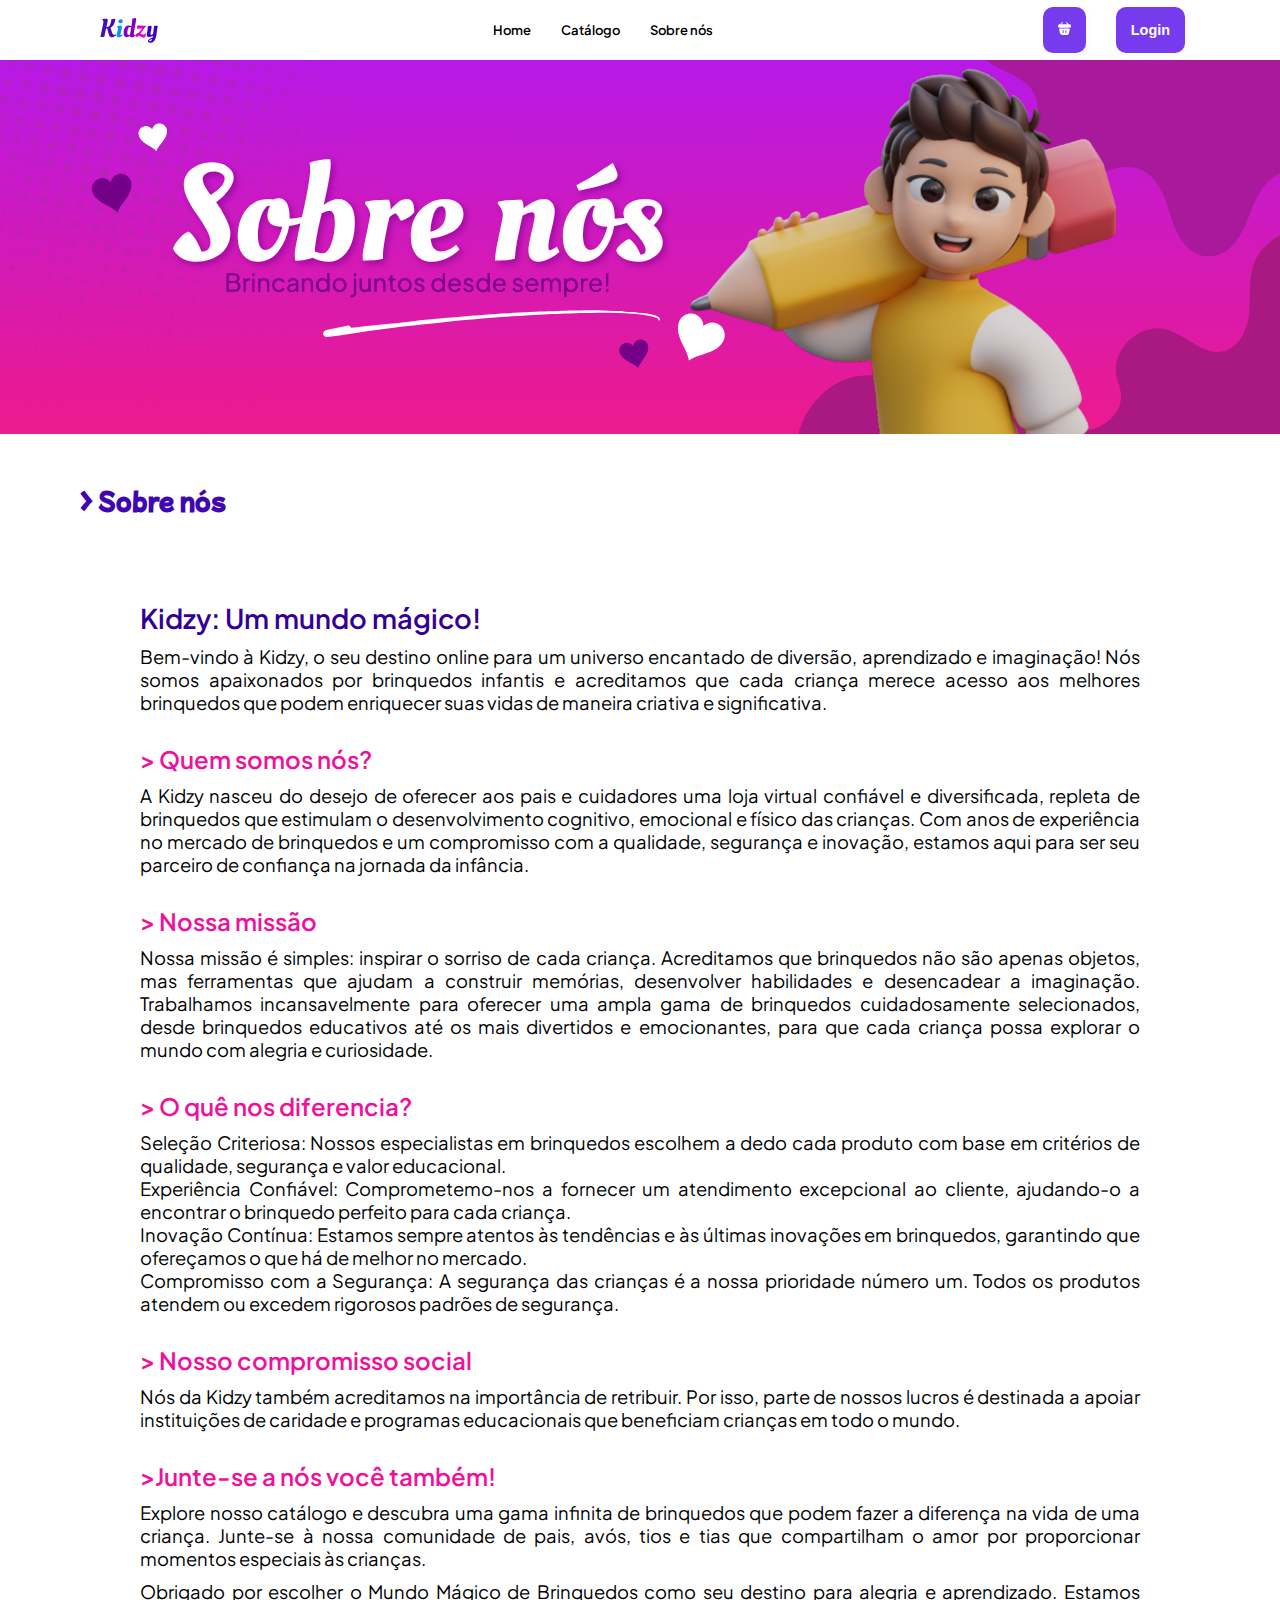
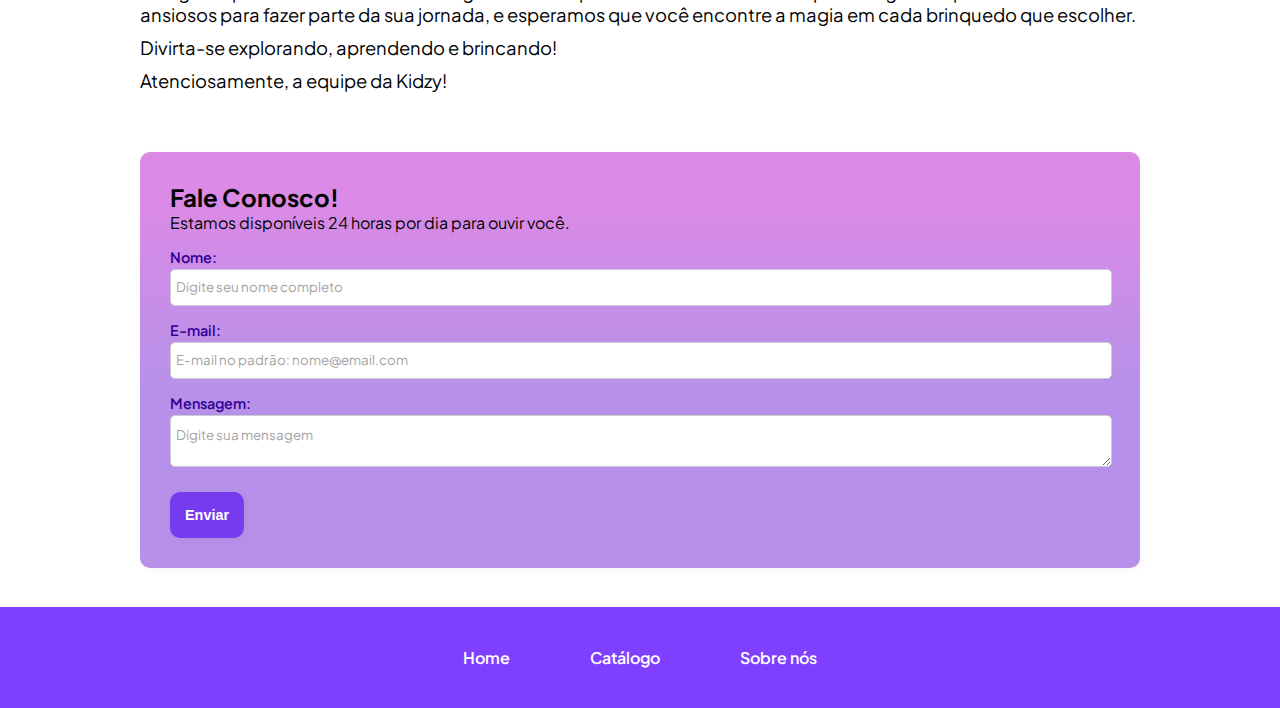
<file: aboutUs.html>
<!DOCTYPE html>
<html lang="pt-br">
<head>
    <meta charset="UTF-8">
    <meta name="viewport" content="width=device-width, initial-scale=1.0">
    <link rel="stylesheet" href="style/style.css">
    
    <link rel="icon" href="images/favicon.ico" type="image/x-icon">
    <title>Kidzy | Sobre nós</title>
</head>

<body>
    <header>
        <!-- M E N U -->
        <nav id="menu-container">
            <a href="index.html" ><img src="images/Kidzy.svg" id="menu-logotipo" alt="Logo"></a>
            <div class="menu-options">
                <a href="index.html">Home</a>
                <a href="catalog.html">Catálogo</a>
                <a href="aboutUs.html">Sobre nós</a>
            </div>
            <div class="menu-options">
                <a href="carrinho.html"><button class="buttom"><img src="images/carrinho.svg" id="carrinho" alt="carrinho"></button></a>
                <a href="login.html"><button class="buttom">Login</button></a>
            </div>
        </nav>

        <!-- B A N N E R -->
        <div class="banner">
            <img src="images/Banners/AboutUsBanner.svg" alt="" srcset="">
        </div>
    </header>

    <main>
        <section class="section-container">
            <div class="title-section">
                <h1 class="titulos">> Sobre nós</h1>
            </div>
            <!-- T E X T O -->
            <div class="text-aboutUs">
                <h1>Kidzy: Um mundo mágico!</h1>
                <p>Bem-vindo à Kidzy, o seu destino online para um universo encantado de diversão, aprendizado e imaginação! Nós somos apaixonados por brinquedos infantis e acreditamos que cada criança merece acesso aos melhores brinquedos que podem enriquecer suas vidas de maneira criativa e significativa.</p>
                <h2>> Quem somos nós?</h2>
                <p>A Kidzy nasceu do desejo de oferecer aos pais e cuidadores uma loja virtual confiável e diversificada, repleta de brinquedos que estimulam o desenvolvimento cognitivo, emocional e físico das crianças. Com anos de experiência no mercado de brinquedos e um compromisso com a qualidade, segurança e inovação, estamos aqui para ser seu parceiro de confiança na jornada da infância.</p>
                
                <h2>> Nossa missão</h2>
                <p>Nossa missão é simples: inspirar o sorriso de cada criança. Acreditamos que brinquedos não são apenas objetos, mas ferramentas que ajudam a construir memórias, desenvolver habilidades e desencadear a imaginação. Trabalhamos incansavelmente para oferecer uma ampla gama de brinquedos cuidadosamente selecionados, desde brinquedos educativos até os mais divertidos e emocionantes, para que cada criança possa explorar o mundo com alegria e curiosidade.</p>
                <h2>> O quê nos diferencia?</h2>
                <p>Seleção Criteriosa: Nossos especialistas em brinquedos escolhem a dedo cada produto com base em critérios de qualidade, segurança e valor educacional. <br>
                    Experiência Confiável: Comprometemo-nos a fornecer um atendimento excepcional ao cliente, ajudando-o a encontrar o brinquedo perfeito para cada criança. <br>
                    Inovação Contínua: Estamos sempre atentos às tendências e às últimas inovações em brinquedos, garantindo que ofereçamos o que há de melhor no mercado. <br>
                    Compromisso com a Segurança: A segurança das crianças é a nossa prioridade número um. Todos os produtos atendem ou excedem rigorosos padrões de segurança.</p>
                <h2>> Nosso compromisso social</h2>
                <p>Nós da Kidzy também acreditamos na importância de retribuir. Por isso, parte de nossos lucros é destinada a apoiar instituições de caridade e programas educacionais que beneficiam crianças em todo o mundo.</p>
                <h2>>Junte-se a nós você também!</h2>
                <p>Explore nosso catálogo e descubra uma gama infinita de brinquedos que podem fazer a diferença na vida de uma criança. Junte-se à nossa comunidade de pais, avós, tios e tias que compartilham o amor por proporcionar momentos especiais às crianças.</p>
                <p>Obrigado por escolher o Mundo Mágico de Brinquedos como seu destino para alegria e aprendizado. Estamos ansiosos para fazer parte da sua jornada, e esperamos que você encontre a magia em cada brinquedo que escolher.</p>
                <p>Divirta-se explorando, aprendendo e brincando!</p>
                <p>Atenciosamente, a equipe da Kidzy!</p>
            </div>
            
            <!-- C O N T A T O -->
            <div class="contact-us">
                <h2>Fale Conosco!</h2>
                <p>Estamos disponíveis 24 horas por dia para ouvir você.</p>
                <form action="" id="formulario">
                    <div>
                    <div class="contact-container">
                        <label for="contact_name" class="contact-text">Nome:</label>
                        <input type="text" id="contact_name" name="contact_name" placeholder="Digite seu nome completo" required>
                    </div>

                    <div class="contact-container">
                        <label for="contact_email" class="contact-text">E-mail:</label>
                        <input type="email" id="contact_email" name="contact_email" placeholder="E-mail no padrão: nome@email.com" pattern="[a-zA-Z0-9._%+-]+@gmail\.com" required>
                    </div>

                    <div class="contact-container">
                        <label for="message" class="contact-text">Mensagem:</label>
                        <textarea id="message" name="message" placeholder="Digite sua mensagem"></textarea>
                    </div>
                    </div>

                    <button class="buttom">Enviar</button>
                </form>
            </div>
        </section>
    </main>

    <!-- R O D A P É -->
    <footer>
        <section id="rodape-container">
            <a href="index.html"><p>Home</p></a>
            <a href="catalog.html"><p>Catálogo</p></a>
            <a href="aboutUs.html"><p>Sobre nós</p></a>
        </section>
    </footer>
</body>
</html>
</file>
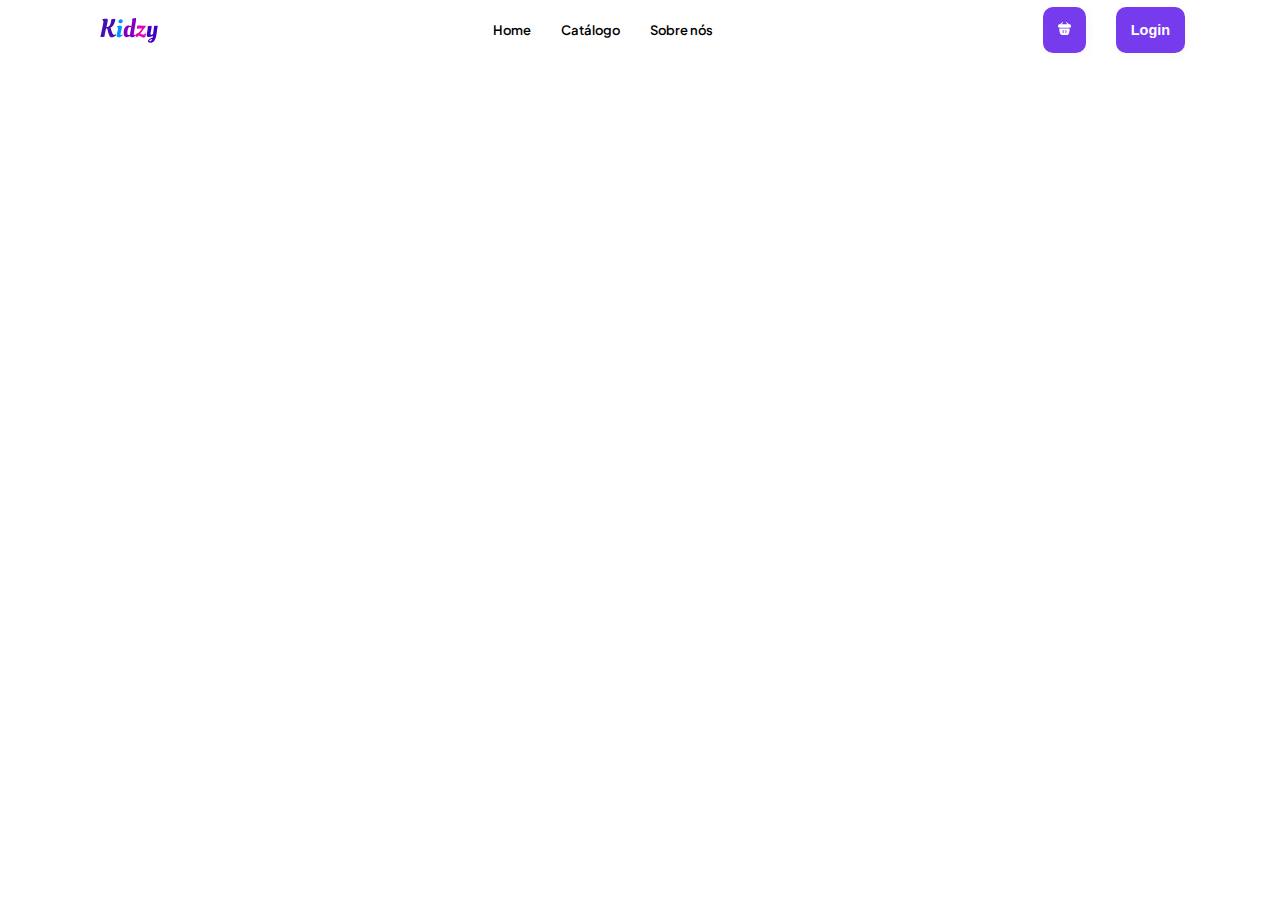
<file: adm.html>
<!DOCTYPE html>
<html lang="pt-BR">
  <head>
      <meta charset="UTF-8">
      <meta name="viewport" content="width=device-width, initial-scale=1.0">
      <title>Kidzy | Página Admnistrador</title>
      <link rel="icon" href="images/favicon.ico" type="image/x-icon">
      <link rel="stylesheet" href="style/style.css">
      <script type="module" src="./scripts/adm.js" defer></script>
    </head>
<body>
  <header>
    <!-- M E N U -->
    <nav id="menu-container">
      <a href="index.html" ><img src="images/Kidzy.svg" id="menu-logotipo" alt="Logo"></a>
      <div class="menu-options">
          <a href="index.html">Home</a>
          <a href="catalog.html">Catálogo</a>
          <a href="aboutUs.html">Sobre nós</a>
      </div>
      <div class="menu-options">
          <a href="carrinho.html"><button class="buttom"><img src="images/carrinho.svg" id="carrinho" alt="carrinho"></button></a>
          <a href="login.html"><button class="buttom">Login</button></a>
      </div>
    </nav>
  </header>

  <main>
    <div id="resultado" class="pedidos-content-container"></div>
  </main>
</body>
</html>
</file>
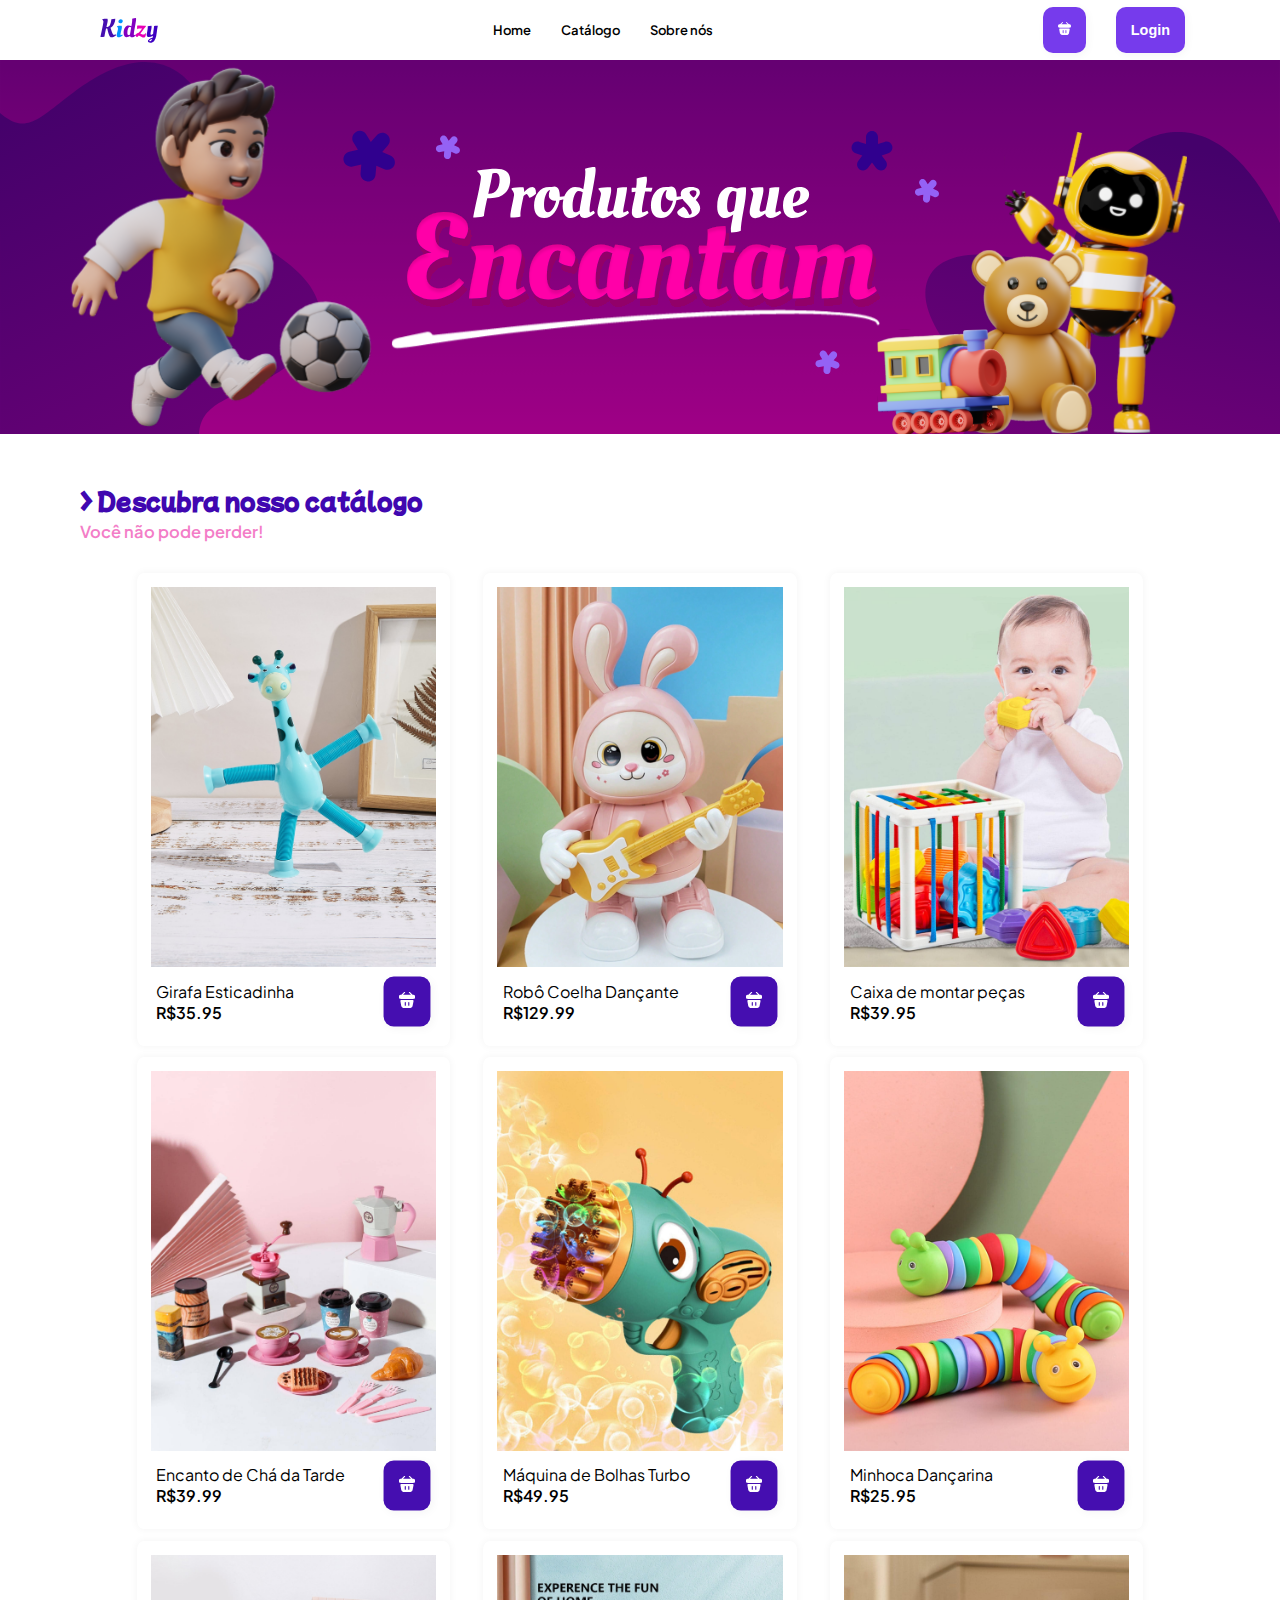
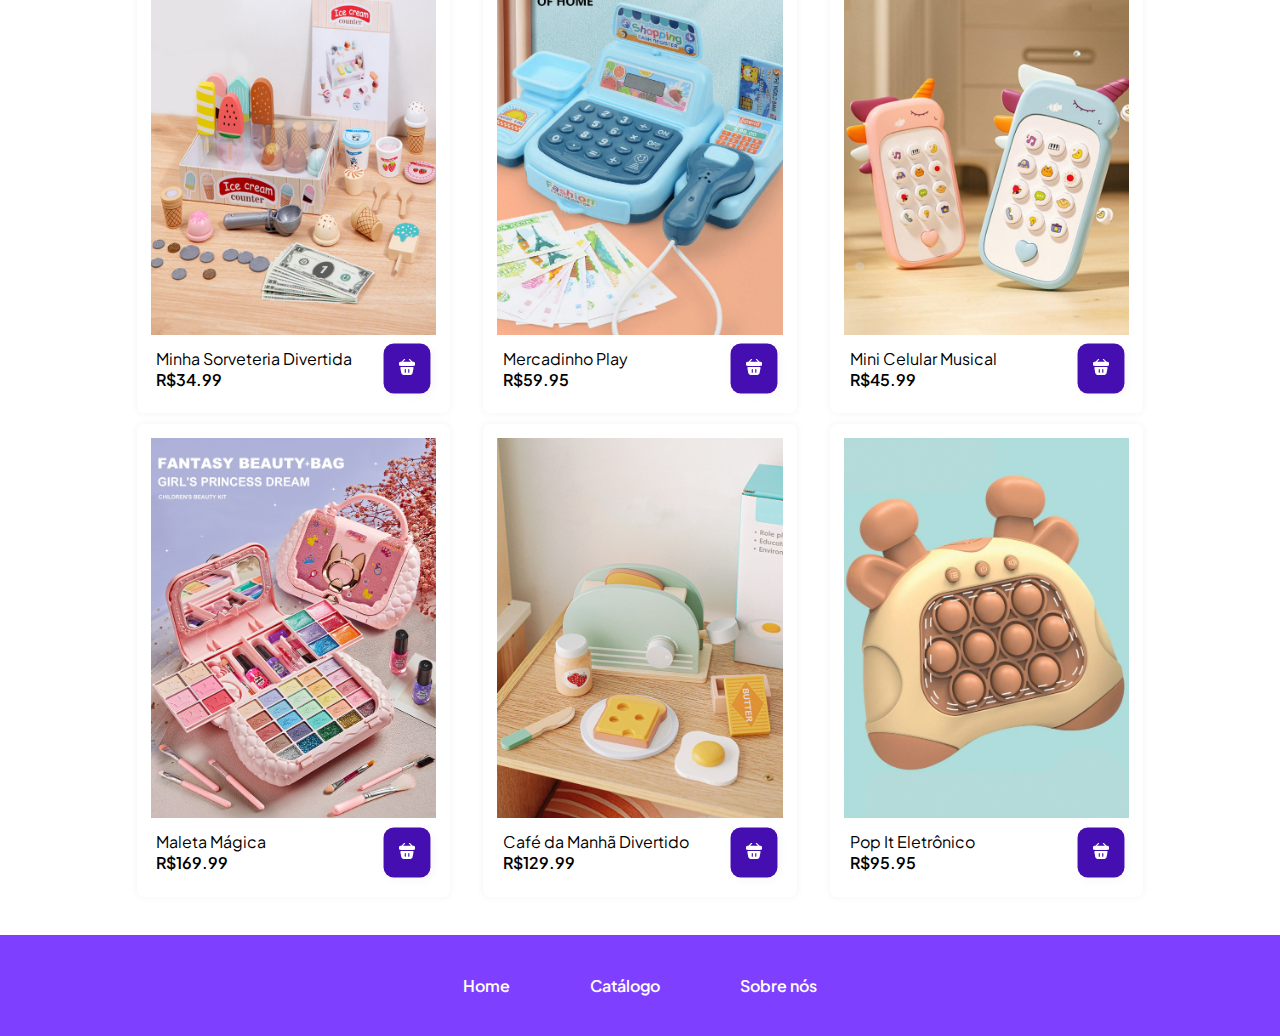
<file: catalog.html>
<!DOCTYPE html>
<html lang="pt-br">
<head>
    <meta charset="UTF-8">
    <meta name="viewport" content="width=device-width, initial-scale=1.0">
    <link rel="stylesheet" href="style/style.css">
    <link rel="icon" href="images/favicon.ico" type="image/x-icon">
    <title>Kidzy | Catálogo</title>
    <script type="module" src="./scripts/catalogo.js" defer></script>
</head>
<body>
    <header>
        <!-- M E N U -->
        <nav id="menu-container">
            <a href="index.html" ><img src="images/Kidzy.svg" id="menu-logotipo" alt="Logo"></a>
            <div class="menu-options">
                <a href="index.html">Home</a>
                <a href="catalog.html">Catálogo</a>
                <a href="aboutUs.html">Sobre nós</a>
            </div>
            <div class="menu-options">
                <a href="carrinho.html"><button class="buttom"><img src="images/carrinho.svg" id="carrinho" alt="carrinho"></button></a>
                <a href="login.html"><button class="buttom">Login</button></a>
            </div>
        </nav>

        <!-- B A N N E R -->
        <div class="banner">
            <img src="images/Banners/CatalogBanner.svg" alt="" srcset="">
        </div>
    </header>

    <main>
        <section class="section-container">
            <div class="title-section">
                <h1>> Descubra nosso catálogo</h1>
                <p>Você não pode perder!</p>
            </div>

            <!-- O P Ç Õ E S -->
            <div id="options-container">
            </div>
        </section>
    </main>
        
    <!-- R O D A P É -->
    <footer>
        <section id="rodape-container">
            <a href="index.html"><p>Home</p></a>
            <a href="catalog.html"><p>Catálogo</p></a>
            <a href="aboutUs.html"><p>Sobre nós</p></a>
        </section>
    </footer>
</body>
</html>
</file>
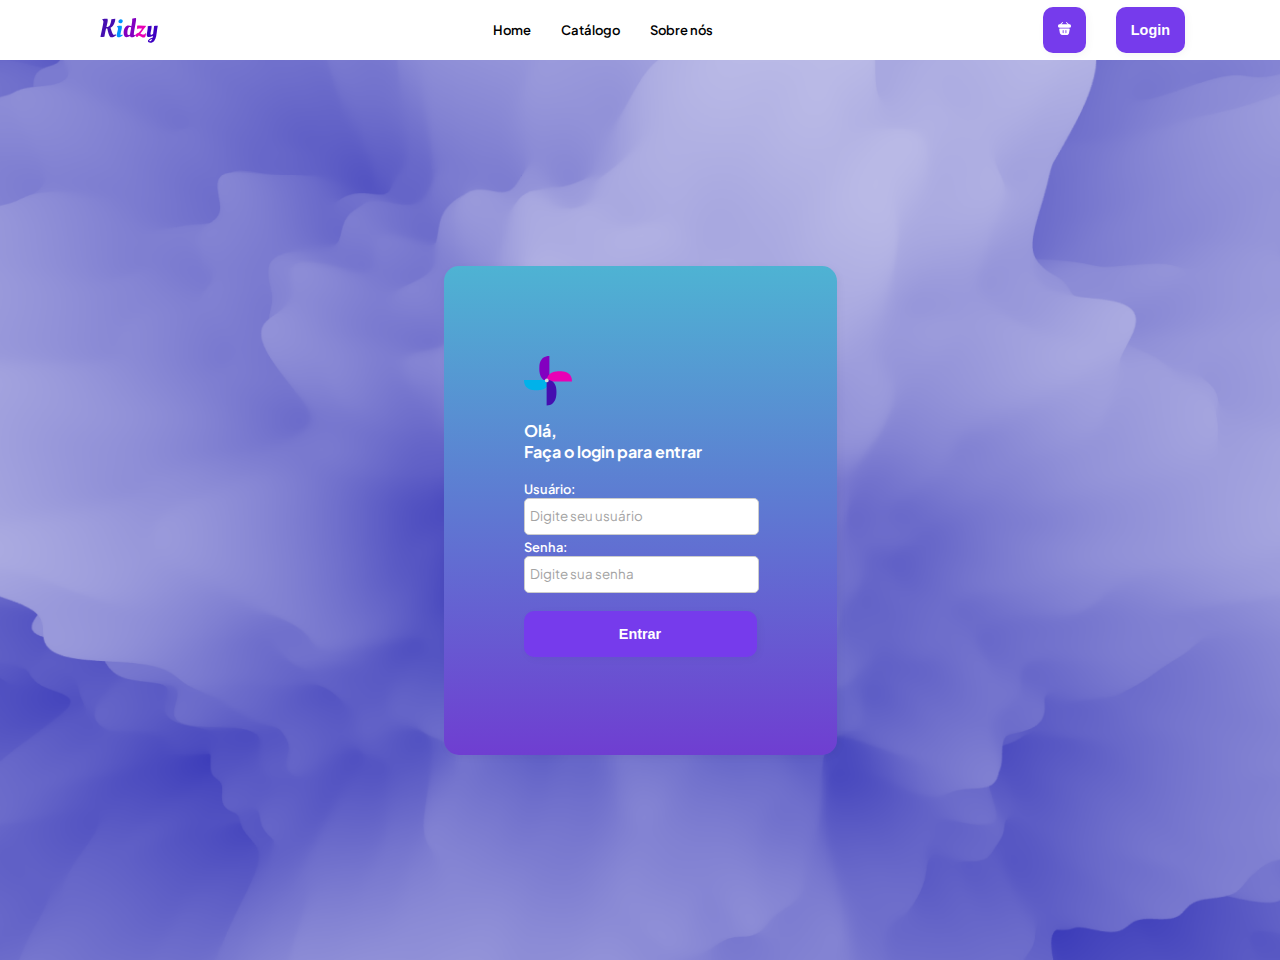
<file: login.html>
<!DOCTYPE html>
<html lang="en">
<head>
    <meta charset="UTF-8">
    <meta name="viewport" content="width=device-width, initial-scale=1.0">
    <link rel="stylesheet" href="style/style.css">
    <link rel="icon" href="images/favicon.ico" type="image/x-icon">
    <script type="module" src="./scripts/login.js" defer></script>
    <title>Kidzy | Login Administrador</title>
</head>

<body>
    <header>
        <!-- M E N U -->
        <nav id="menu-container">
            <a href="index.html" ><img src="images/Kidzy.svg" id="menu-logotipo" alt="Logo"></a>
            <div class="menu-options">
                <a href="index.html">Home</a>
                <a href="catalog.html">Catálogo</a>
                <a href="aboutUs.html">Sobre nós</a>
            </div>
            <div class="menu-options">
                <a href="carrinho.html"><button class="buttom"><img src="images/carrinho.svg" id="carrinho" alt="carrinho"></button></a>
                <a href="login.html"><button class="buttom">Login</button></a>
            </div>
        </nav>
    </header>

    <!-- L O G I N -->
    <main>
    <div id="login-container">
        <div class="login-input">
            <div class="login-content">
                <div class="login-content-title">
                <img src="images/logo.svg" alt="" srcset="">
                <h1>Olá,</h1>
                <h1>Faça o login para entrar</h1>
                </div>
                <form>
                    <div class="input-group">
                    <label for="username">Usuário:</label>
                    <input type="text" id="username" name="username" placeholder="Digite seu usuário" required>
                    </div>
                    <div class="input-group">
                    <label for="password">Senha:</label>
                    <input type="password" id="password" name="password" placeholder="Digite sua senha" required>
                    </div>
                </form>
                    <div class="botao-login">
                    <button class="buttom" id="login-button" type="submit">Entrar</button>
                    </div>
                </div>
            </div>
    </div>
    </main>
</body>
</html>
</file>
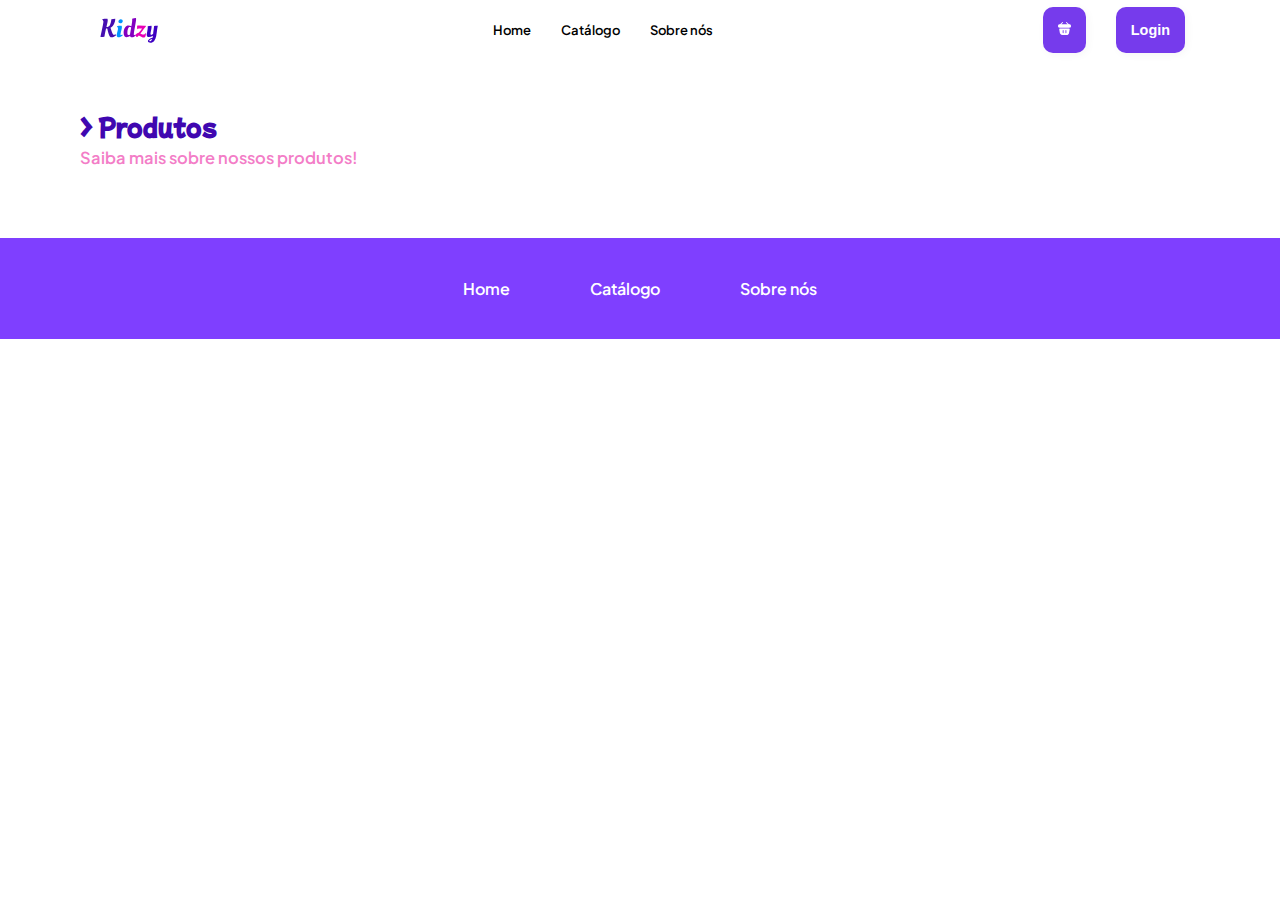
<file: productPage.html>
<!DOCTYPE html>
<html lang="pt-br">
<head>
    <meta charset="UTF-8">
    <meta name="viewport" content="width=device-width, initial-scale=1.0">
    <link rel="stylesheet" href="style/style.css">
    <link rel="icon" href="images/favicon.ico" type="image/x-icon">
    <title>Kidzy | Produto</title>
    <script type="module" src="./scripts/produto.js" defer></script>
</head>
<body>
    <header>
        <!-- M E N U -->
        <nav id="menu-container">
            <a href="index.html" ><img src="images/Kidzy.svg" id="menu-logotipo" alt="Logo"></a>
            <div class="menu-options">
                <a href="index.html">Home</a>
                <a href="catalog.html">Catálogo</a>
                <a href="aboutUs.html">Sobre nós</a>
            </div>
            <div class="menu-options">
                <a href="carrinho.html"><button class="buttom"><img src="images/carrinho.svg" id="carrinho" alt="carrinho"></button></a>
                <a href="login.html"><button class="buttom">Login</button></a>
            </div>
        </nav>
    </header>

    <main>
    <!-- P R O D U T O -->
    <section class="section-container">
        <div class="title-section">
            <h1>> Produtos</h1>
            <p>Saiba mais sobre nossos produtos!</p>
        </div>

        <div class="product-container" id="product-container">
        </div>
    <section>
    </main>

    <!-- R O D A P É -->
    <footer>
        <section id="rodape-container">
            <a href="index.html"><p>Home</p></a>
            <a href="catalog.html"><p>Catálogo</p></a>
            <a href="aboutUs.html"><p>Sobre nós</p></a>
        </section>
    </footer>
</body>
</html>
</file>
<file: style/style.css>
/* # ID | . CLASS */
@import url('https://fonts.googleapis.com/css2?family=Mochiy+Pop+One&family=Plus+Jakarta+Sans:wght@400;600&display=swap');

* { /* resetar o style */ /*deixa o site centralizado */
    padding: 0; /* nós que iremos configurar os paddings */
    margin: 0;
}

/* MENU  */
#menu-container {
    background-color: #ffffff;
    height: 60px;
    display: flex;
    justify-content: space-between;
    align-items: center;
    padding: 0px 80px;
}

#menu-logotipo {
    margin: 20px;
    height: 30%;
    display: flex;
}


.menu-options {
    display: flex;
}

.menu-options a{
    text-decoration: none;
    font-family: 'Plus Jakarta Sans', sans-serif;
    font-weight: 600;
    font-size: 13px;
    color: black;
    padding: 10px 15px 10px 15px;
}

.menu-options img {
    height: 13px;
    
}

.menu-options a:hover{
    transform: scale(1.05);
    transition: transform 100ms;
    color: #4630c4;
}


/* BANNER */
.banner {
    display: flex;
    align-items: center;
    width: 100%;
    justify-content: center;

}

.banner img{
    width: 100%;
}


/* P A D R Õ E S */

.section-container {
    padding: 0px 80px;
}

.title-section {
    padding: 50px 0px 20px 0px;
}

.title-section h1, .itens-pedido {
    display: flex;
    font-family: 'Mochiy Pop One', sans-serif;
    color: #4007B0;
    font-size: 1.40em ;
    padding-bottom: 5px;  
}

.title-section p, .nome-pedido {
    font-family: 'Plus Jakarta Sans', sans-serif;
    font-weight: 600;
    color: #F37DC7;
    display: flex;
    font-size: 1.03rem;
}

p, h1, h2, h3, h4, h5, h6, a, label, form, li, ul {
    font-family: 'Plus Jakarta Sans', sans-serif;
    text-decoration: none;
}

.buttom {
    border: 0px;
    color: white;
    border-radius: 10px;
    padding: 15px;
    background-color: #3e00bb;
    box-shadow: 2px 2px 8px rgba(0, 0, 0, 0.040);
    font-size: 0.9rem;
    font-weight: 600;
}

.buttom:hover, .buttom-product, .buttonAlert, .verMaisbutton:hover {
    transform:scale(1.02);
    transition: transform 100ms;
}

.buttom, .buttom-product, .buttonAlert:active {
    background-color: #763bec;
}

/* OUTRA SEÇÕES */
.content-container {
    display: flex;
    align-items: center;
    margin: 0% 10% 3% 10%;
}

/* RODAPÉ */
#rodape-container {
    display: flex;
    justify-content: center;
    margin-top: 3%;
    background-color: #7F3FFF;
}

#rodape-container p {
    text-decoration: none;
    color: #ffffff;
    font-weight: 600;
    display: flex;
    margin: 40px;
}


/* CATÁLOGOS */
#options-container, #options-home {
    display: flex;
    align-items: center;
    justify-content: center;
    column-gap: 2%;
    flex-wrap: wrap;
}



/* opções do catalogo */


.option {
    display: flex;
    background-color: rgb(255, 255, 255);
    box-shadow: 0px 0px 8px rgba(0, 0, 0, 0.050);
    margin: 1% 0% 0% 0%;
    border-radius: 2%;
}

.option:hover {
    transform: scale(1.05);
    transition: transform 200ms;
}
.op-content {
    padding: 14px;
}

.op-img{
    border-radius: 2%;
}


.op-info {
    display: flex;
    justify-content: space-between;
    align-items: center;
    padding: 2%;

}

.op-text p{
    color: #000;
}

.op-img img{
    height: 380px;
}

.price{
    font-weight: 600;
}



/* avaliações */
.aval {
    background: linear-gradient(to bottom, #ffecf8, #e2e3ff);
    display: flex;
    border-radius: 10px;
    box-shadow: 2px 2px 8px rgba(0, 0, 0, 0.040);
    align-items: center;
    padding: 2%;
    margin: 2%;
    justify-content: center;
    min-height: 30%;
}

.aval:hover {
    scale: 1.1;
    transition: scale 500ms;
  }

.aval-text h3{
    font-weight: 600;
}

.aval-text p{
    font-weight: 400;
    padding-top: 2%;
}

.aval img {
    margin-right: 3%;
    
}

/* TEXTO */
.text-container {
    display: flex;
    align-items: center;
    min-width: 20%;
}

.text-container img {
    width: 35%;
    margin-right: 3%;
    min-width: 10%;
}


.texto-text {
    width: 70%;
    min-width: 10%;
}


.texto-text h2{
    font-size: 1.57rem;;
    color: #3905A0;
}


.texto-text p{
    font-size: 1.25rem;;
    margin-top: 3%;
    text-align: justify;
}


/* Product page */
.imagens-product{
    padding-right: 27px;
    display: flex;
    flex-direction: column;
    justify-content: space-between;
}

.buttom-product{
    border: 0px;
    color: white;
    border-radius: 10px;
    padding: 15px;
    background-color: #450EB0;
    box-shadow: 2px 2px 8px rgba(0, 0, 0, 0.040);
    font-size: 0.9rem;
    font-weight: 600;
}


.product-container {
    padding: 1% 8% 0%;
}

.tam-img {
    padding: 15px 0px 15px 0px;
    width: 100px;
   
}

.tam-img img:hover {
    transform: scale(1.02);
    transition: transform 200ms;
    border: 3px solid #3700A3;
    
}

.tam-img img{
    border-radius: 7%;
    width: 100%;
    object-fit: cover;
}

.quntd-p {
    padding: 30px 0px;

}

.quntd-p p{
    padding: 5px 0px;
    font-weight: 600;
    font-size: 18px;
}

.quntd-p input, .qtd-carrinho input{
    width: 30px;
    font-size: 15px;
    padding: 8px 0px;
    border-radius: 10px;
    border: 2px solid rgb(149, 73, 236);
    text-align: center;
    padding-left: 15px;
}

.product-container {
    display: flex;
}

.product-image-container {
    display: flex;
}

.product-text-container {
    display: flex;
    padding: 0% 2%;
}

.options-product{
    padding-top: 3%;
}

.section-text {
    padding-top: 1.3%;
    padding-bottom: 0.6%;
    font-size: 1.20rem;
    font-weight: 600;
}

.options-product label{
    font-size: 1rem;
}

.quantidade-section {
    display: flex;
    flex-direction: row;
    align-items: center;
}

.quantidade {
    margin-top: 25px;;
}
.principal-img {
    width: 510px;
}

.principal-img img{
    border-radius: 3%;
}

.principal-img img {
    width: 100%;
    
}

.section-product {
    display: flex;
    flex-direction: column;
    justify-content: space-around;
}

.text-product {
    height: 70%;
}
.info-product h1{
    font-size: 2rem;
    color: #3700A3;

}
.text-p{
    padding-top: 3%;
}

.descrition-product {
    font-size: 1.2rem;
    color: #3f3f3f;
}

.espec-product {
    font-size: 0.99rem;
    color: #8462c4;
}

.continuar-compra {
    display: flex;
    flex-direction: row;
    justify-content: space-between;
    align-items: center;
}

.valor{
    padding: 15px;
}

.adicionar {
    padding: 15px;
}


.text-aboutUs {
    padding: 60px;
}

.text-aboutUs p{
    text-align: justify;
    font-size: 1.15rem;
    padding-top: 1%;

}

.text-aboutUs h2{
    color: #EF119C;
    font-weight: 600;
    font-size: 1.20;
    padding-top: 3%;
}

.text-aboutUs h1{
    color: #330097;
    font-weight: 600;
    font-size: 1.70rem;
}


/* C A R R I N H O */
.carrinho-option{
    display: flex;
    flex-direction: row;
    align-items: center;
    justify-content: space-between;
    background-color: rgb(250, 250, 250);
    padding: 20px;
    border: 2px solid rgb(236, 236, 236);
    border-radius: 5px;
    width: 900px;
    margin: 40px 0px;
}

.carrinho-option-img img{
    width: 80px;
    display: flex;
    align-items: center;
    border-radius: 5px;
}

.carrinho-option-container {
    display: flex;
    height: fit-content;
    flex-direction: column;
    justify-content: center;
    align-items: center;
}

.carrinho-option-container hr {
    margin: 50px 0px;

}

.alert {
    background-color: white;
    position: fixed;
    top: 50%;
    left: 50%;
    transform: translate(-50%, -50%);
    padding: 70px;
    border-radius: 5px;
  
    font-size: 1.1rem;
    font-weight: 600;
    font-family: 'Plus Jakarta Sans', sans-serif;
  
    display: flex;
    flex-direction: column;
    align-items: center;
    box-shadow: 2px 2px 180px rgba(0, 0, 0, 0.336);
}
  
.buttonAlert {
    border: 0px;
    color: white;
    border-radius: 2px;
    padding: 15px;
    background-color: #450EB0;
    box-shadow: 2px 2px 8px rgba(0, 0, 0, 0.15);
    font-size: 0.9rem;
    font-weight: 600;
    font-family: 'Plus Jakarta Sans', sans-serif;
    margin: 10px;
    width: fit-content;
}


.more-infos-carrinho {
    display: flex;
    align-items: center;
    flex-direction: row;
}

.excluir-carrinho{
    padding: 5px;
    border: 0px;
    border-radius: 5px;
    background-color: #cecece;
    margin: 20px;
}

.excluir-carrinho img{
    width: 25px;
}

.excluir-carrinho:hover, .excluir-pedido:hover {
    transform: scale(1.07);
    transition: transform 200ms;
}



/* Nome do produto */

.carrinho-option-text h5 {
    font-size: 18px;
    size: 400;
    color:#3905A0
}

.carrinho-option-text p{
    font-size: 15px;
    color: #cb84e0;
    font-weight: 600;
}
/* Valor */
.valor-carrinho {
    font-weight: 600;
    color:#00bd55;
    font-size: 18px;
}

/* Quantidade */
.qtd-carrinho{
    padding: 5px;
    display: flex;
    border-radius: 7px;
    flex-direction: row;
    align-items: center;
}

.qtd-carrinho p{
    margin: 0px 7px;
    color: #19003a;
    border: 2px solid #a055ff;
    border-radius: 3px;
    padding: 4px 15px;
}

/* Finalizar compra */
.finalizar-compra {
    display: flex;
    justify-content: flex-end;
}

.verMaisbutton {
    border: 0px;
    color: white;
    border-radius: 10px;
    padding: 15px;
    margin-right: 20px;
    background-color: #1b62ce;
    box-shadow: 2px 2px 8px rgba(0, 0, 0, 0.040);
    font-size: 0.9rem;
    font-weight: 600;
}

.verMaisbutton:active{
    background-color: #488bf0;
}




/* Formulário */
.contact-us {
    background: rgb(186,80,199);
    background: linear-gradient(to bottom, rgb(219, 138, 230) 11%, rgb(183, 145, 233) 56%);
    box-shadow: 2px 2px 8px rgba(0, 0, 0, 0.040);
    padding: 30px;
    margin: 0px 60px;
    display: flex;
    flex-direction: column;
    border-radius: 10px;
}

.contact-container {
    margin: 10px 0;
    display: flex;
    flex-direction: column;
    align-items: flex-start;
}

.contact-us button{
    margin-top: 15px;
}

.contact-text {
    font-weight: 600;
    font-size: 0.9rem;
    color: #330097;
    padding-bottom: 3px;
    padding-top: 5px;
}

#message, #contact_email, #contact_name, #username, #password{
    width: 100%;
    padding: 10px 0px;
    border: 1px solid #ccc;
    border-radius: 5px;
    resize: vertical;
}

#message::placeholder, #contact_email::placeholder, #contact_name::placeholder, #username::placeholder, #password::placeholder {
    color: #a3a3a3;
    font-family: 'Plus Jakarta Sans', sans-serif;
    padding-left: 5px;
}


/* L O G I N A D M */
.login-input {
    background: linear-gradient(0deg, rgba(111,62,209,1) 0%, rgba(78,179,211,1) 100%);
    display: flex;
    margin: auto;
    padding: 80px;
    border-radius: 15px;
    width:fit-content;
    box-shadow: 2px 2px 8px rgba(0, 0, 0, 0.040);
}

#login-container {
    background-image: url('../images/background.png');
    background-repeat: no-repeat;
    background-size: cover;
    background-position: center;
    display: flex;
    height: 100vh;
}

.login-input h1 {
    color: white;
    font-size: 1.00rem;
}

.login-input label {
    color: white;
    font-size: 0.8rem;
    font-weight: 600;
}

.login-content-title {
    padding-bottom: 15px;
}

.login-content {
    margin: auto;
}

.login-content img {
    height: 50px;
    padding: 10px 0px;
}
.botao-login {
    display: flex;
    flex-direction: column;
    padding: 18px 0px;
}

/* MEDIA QUERY */
@media screen and (max-width: 1024px) {
    .banner {
        width: 1000px;
    }


  } 

  @media screen and (min-width: 100px){
    #options-container {
        column-gap: 3%;
    }
  }


  /* FORMULARIO ENDERECO */

.form-container {
    display: flex;
    background-color: #380b92;
    padding: 130px;
    flex-direction: column;
    border-radius: 15px;
}

.form-container h1{
    font-size: 1.5rem;
    padding-bottom: 15px;
    color: white;
}

#endereco-form {
    display: flex;
    flex-direction: column;
    font-size: 1.0rem;
    font-weight: 600;
    color: rgb(255, 255, 255);
}

#endereco-form label{
    padding-top: 15px;
    padding-bottom: 5px;
}

#endereco-form input{
    border: none;
    border-radius: 3px;
    height: 35px;
}


/* ADM */


.info-pedido {
    text-decoration: none;
    list-style: none;

}

.pedidos-content-container {
    background: white;
    height: fit-content;
    padding: 80px;
    width: 800px;
    border-radius: 5px;
    display: flex;
    flex-direction: column;
    margin: auto;
}

.info-pedidos-container {
    margin: 30px 0px;
    display: flex;
    flex-direction: column;
}

.info-pedido{
    font-size: 1.03rem;
    font-weight: 600;
    color:#222222;
}

.info-more-pedido {
    font-size: 1.03rem;
    font-weight: 400;
    color:#222222;
}
.separador-pedido hr{
    background-color:#6c44bd;
}

.titulo-pedido {
    display: flex;
    flex-direction: row;
    justify-content: space-between;
    align-items: center;
    margin-top: 30px;
}
</file>
